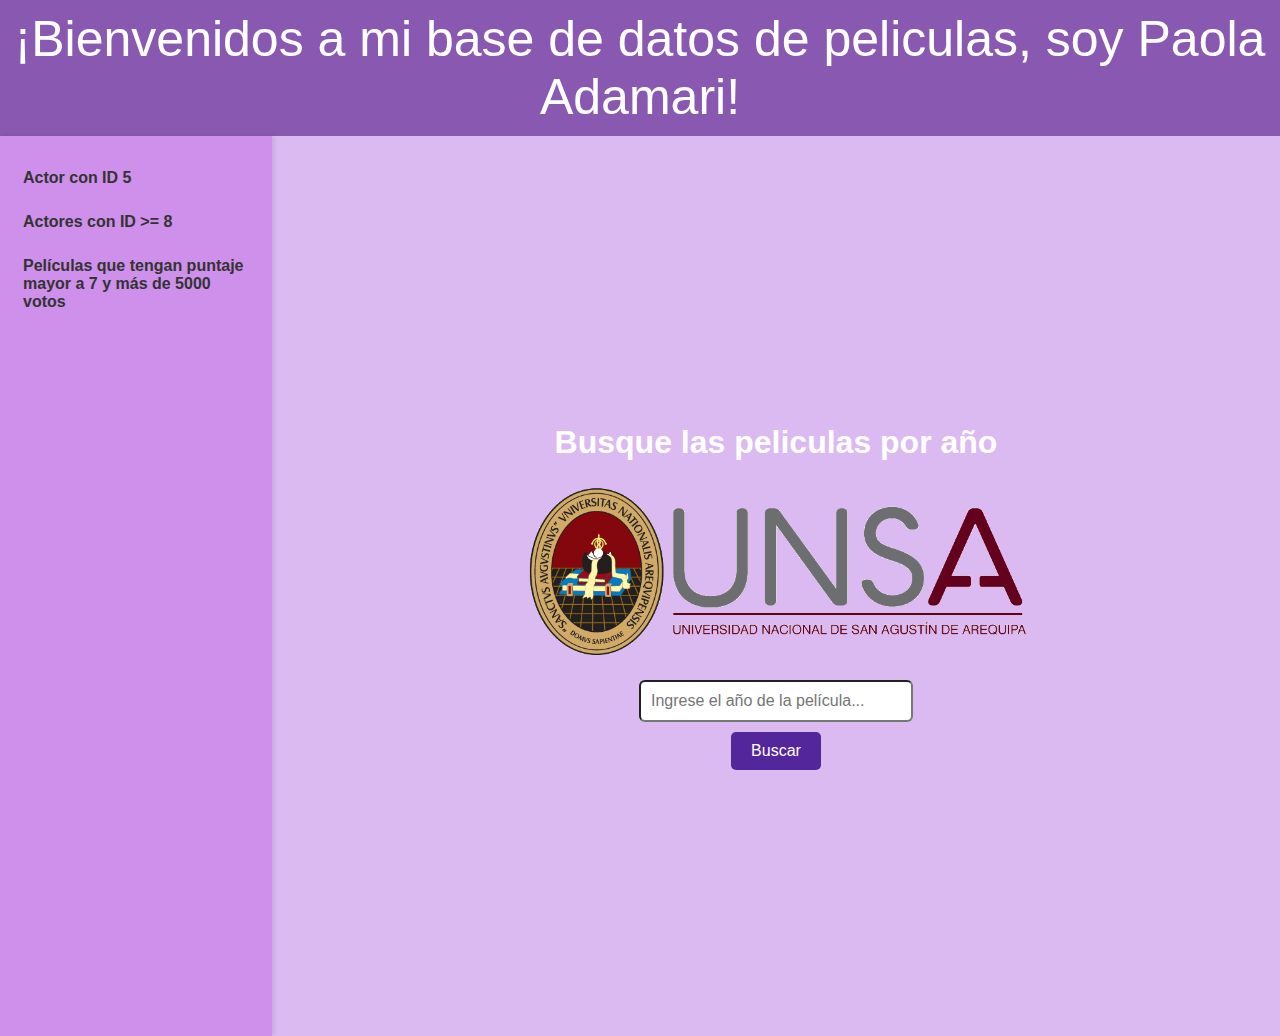
<file: index.html>
<!DOCTYPE html>
<html lang="en">
<head>
    <meta charset="UTF-8">
    <meta name="viewport" content="width=device-width, initial-scale=1.0">
    <link rel="stylesheet" type="text/css" href="estilos.css">
    <link rel="icon" type="image/png" href="imagenes/escudo-unsa.png">
    <title>consultas</title>
</head>
<body>
    <header>
        ¡Bienvenidos a mi base de datos de peliculas, soy Paola Adamari!
    </header>
    <div class="ejercicios">
        <div class="menu">
            <nav>
                <a href="./cgi-bin/ejercicio2.pl" class="nav-link">Actor con ID 5</a>
                <a href="./cgi-bin/ejercicio3.pl" class="nav-link">Actores con ID >= 8</a>
                <a href="./cgi-bin/ejercicio4.pl" class="nav-link">Películas  que tengan puntaje mayor a 7 y más de 5000 votos</a>
            </nav>
        </div>
        <div class="main-content">
            <h1> Busque las peliculas por año</h1>
            <img src="imagenes/unsa-logo.png" alt="Logo UNSA" class="logo-unsa">


            <form class="formulario" method="get" action="cgi-bin/ejercicio5.pl">
                
                <input id="year" name="year" placeholder="Ingrese el año de la película...">
                <button type="input">Buscar</button>
            </form>
        </div>
    </div>

</body>
</html>
</file>
<file: estilos.css>
body {
    display: flex;
    flex-direction: column;
    margin: 0;
    font-family: Arial, sans-serif;
    background-color: #dbbaf1;
}


header {
    background-color: #8959b1;
    color: white;
    padding: 10px;
    text-align: center;
    font-size: 50px;
}


.ejercicios{
    display: flex;
    flex-direction: row;
    height: 100vh;
}


.menu {
    background-color: #ce90eb; 
    color: white;
    width: 20%; 
    padding: 15px; 
    box-shadow: 2px 0 5px rgba(0, 0, 0, 0.1); 
}

.menu a {
    color: white; 
    text-decoration: none; 
    font-weight: bold; 
    display: block; 
    margin-bottom: 10px; 
    padding: 8px; 
    border-radius: 5px; 
    transition: background-color 0.3s ease; 
}

.menu a:hover {
    background-color: #a661ce; 
    color: white; 
}


.menu .nav-link {
    display: block;
    margin: 10px 0;
    text-decoration: none;
    color: #333;
    font-weight: bold;
    border-radius: 5px;
}


.main-content {
    width: 80%;
    display: flex;
    justify-content: center;
    align-items: center;
    flex-direction: column;
    padding: 20px;
}

.main-content h1{
    color: white;
}
.formulario {
    display: flex;
    flex-direction: column;
    align-items: center;
}

.formulario label {
    font-size: 16px;
    margin-bottom: 10px;
}

.formulario input {
    padding: 10px;
    font-size: 16px;
    margin-bottom: 10px;
    width: 250px;
    border-radius: 6px;
}

.formulario button {
    padding: 10px 20px;
    font-size: 16px;
    color: white;
    background-color: #53269c;
    border: none;
    cursor: pointer;
    border-radius: 5px;
}

.formulario button:hover {
    background-color: #7715c7;
}


footer {
    text-align: center;
    padding: 10px;
    background-color: #f4f4f4;
    position: absolute;
    bottom: 0;
    width: 100%;
}
.logo-unsa {
    width: 500px; 
    height: auto; 
    margin-bottom: 20px;
}
.main-content {
    width: 80%;
    padding: 20px;
}

h1 {
    text-align: center;
}

table {
    width: 100%;
    border-collapse: collapse;
    margin: 20px 0;
}

th, td {
    border: 1px solid white;
    padding: 8px;
    text-align: left;
}

th {
    background-color: #ae88d1;
}

tr:nth-child(even) {
    background-color: #bd9dcc;
}

tr:nth-child(odd) {
    background-color: #b693d3;
}

.volver {
    display: inline-block;
    margin-top: 20px;
    padding: 10px 20px;
    font-size: 16px;
    font-weight: bold;
    color: white;
    background-color: #815ba0;
    border: none;
    border-radius: 5px;
    text-align: center;
    text-decoration: none;
    transition: background-color 0.3s ease;
    cursor: pointer;
}

.volver:hover {
    background-color: #845b94;
    border-radius: 5px;
}
</file>
